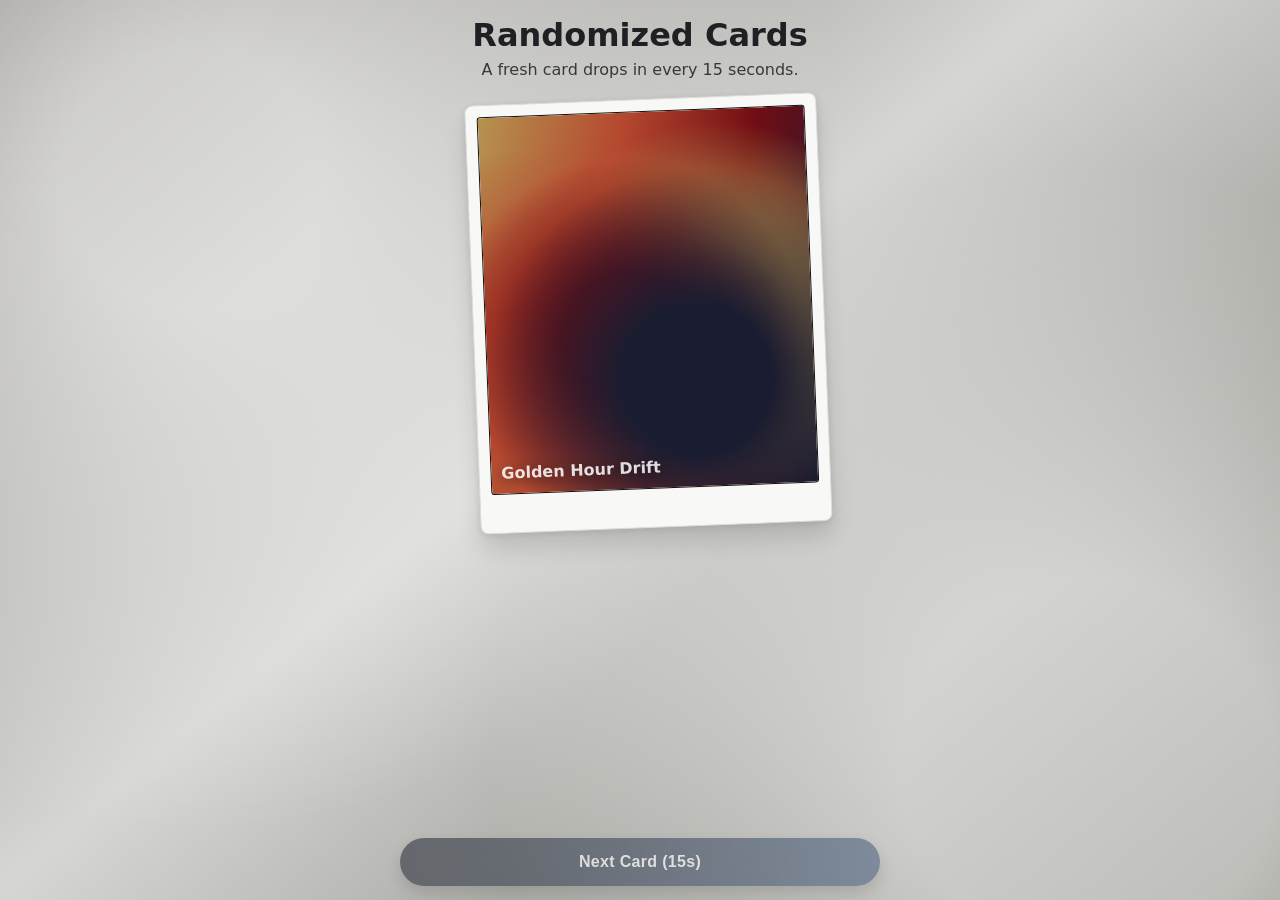
<file: index.html>
<!doctype html>
<html lang="en">
  <head>
    <meta charset="UTF-8" />
    <meta name="viewport" content="width=device-width, initial-scale=1.0, viewport-fit=cover" />
    <title>Randomized Polaroid Cards</title>
    <link rel="stylesheet" href="styles.css" />
  </head>
  <body>
    <main>
      <h1>Randomized Cards</h1>
      <p>A fresh card drops in every 15 seconds.</p>
      <section class="card-stack" id="cardStack" aria-live="polite" aria-label="Color card stack"></section>
    </main>

    <button id="nextBtn" class="shuffle-btn" type="button" aria-label="Show next card">Next Card (15s)</button>

    <template id="cardTemplate">
      <article class="polaroid-card">
        <div class="artwork-wrap">
          <div class="artwork" role="img"></div>
          <p class="card-text"></p>
        </div>
      </article>
    </template>

    <script src="script.js"></script>
  </body>
</html>
</file>
<file: styles.css>
:root {
  --bg: #ebe9e3;
  --ink: #1f2023;
  --frame: #f8f8f6;
}

* {
  box-sizing: border-box;
}

html,
body {
  min-height: 100%;
}

body {
  margin: 0;
  font-family: Inter, system-ui, -apple-system, Segoe UI, Roboto, Helvetica, Arial, sans-serif;
  color: var(--ink);
  background:
    radial-gradient(circle at 15% 20%, #fff9 0 10%, transparent 50%),
    radial-gradient(circle at 85% 85%, #fff8 0 14%, transparent 45%),
    linear-gradient(140deg, #77756f, #d6d6d4 45%, #727168);
  padding: max(1rem, env(safe-area-inset-top)) 1rem calc(6.5rem + env(safe-area-inset-bottom));
  overscroll-behavior-y: none;
  -webkit-tap-highlight-color: transparent;
}

main {
  max-width: 760px;
  margin: 0 auto;
  text-align: center;
}

h1 {
  margin: 0 0 0.4rem;
  font-size: clamp(1.5rem, 5vw, 2rem);
}

p {
  margin-top: 0;
  opacity: 0.85;
}

.card-stack {
  position: relative;
  margin: 1.2rem auto 0;
  width: min(94vw, 22rem);
  aspect-ratio: 1 / 1.22;
}

.polaroid-card {
  position: absolute;
  inset: 0;
  background: var(--frame);
  border: 1px solid #dbdbd8;
  border-radius: 0.5rem;
  box-shadow:
    0 0.1rem 0.4rem #00000017,
    0 1rem 1.4rem #0000001f;
  padding: 0.7rem 0.7rem 2.4rem;
  transform-origin: center top;
}

.polaroid-card.is-dropping {
  animation: card-drop 540ms cubic-bezier(0.19, 1, 0.22, 1);
}

@keyframes card-drop {
  0% {
    opacity: 0;
    transform: translateY(-24%) scale(0.96) rotate(var(--rotate, 0deg));
  }
  58% {
    opacity: 1;
    transform: translateY(4%) scale(1.005) rotate(var(--rotate, 0deg));
  }
  100% {
    opacity: 1;
    transform: translateY(0) scale(1) rotate(var(--rotate, 0deg));
  }
}

.artwork-wrap {
  position: relative;
  width: 100%;
  height: 100%;
  border-radius: 0.2rem;
  overflow: hidden;
  border: 1px solid #111;
}

.artwork {
  width: 100%;
  height: 100%;
  filter: saturate(1.2) brightness(0.7) contrast(1.05);
}

.card-text {
  position: absolute;
  inset-inline: 0.6rem;
  bottom: 0.7rem;
  margin: 0;
  text-align: left;
  font-size: 0.92rem;
  font-weight: 600;
  line-height: 1.2;
  color: #fff;
  text-shadow: 0 0.14rem 0.8rem #000000ab;
}

.shuffle-btn {
  position: fixed;
  z-index: 30;
  left: 50%;
  bottom: calc(0.9rem + env(safe-area-inset-bottom));
  transform: translateX(-50%);
  width: min(92vw, 30rem);
  min-height: 3rem;
  border: 0;
  border-radius: 999px;
  padding: 0.85rem 1rem;
  font-size: 1rem;
  font-weight: 700;
  letter-spacing: 0.02em;
  color: #fff;
  background: linear-gradient(120deg, #20242f, #455b7c);
  box-shadow: 0 0.45rem 1rem #0000003d;
  transition: opacity 140ms ease;
}

.shuffle-btn:disabled {
  opacity: 0.55;
}

.shuffle-btn:active:not(:disabled) {
  transform: translateX(-50%) scale(0.985);
}

@media (min-width: 560px) {
  .card-text {
    font-size: 1rem;
  }
}
</file>
